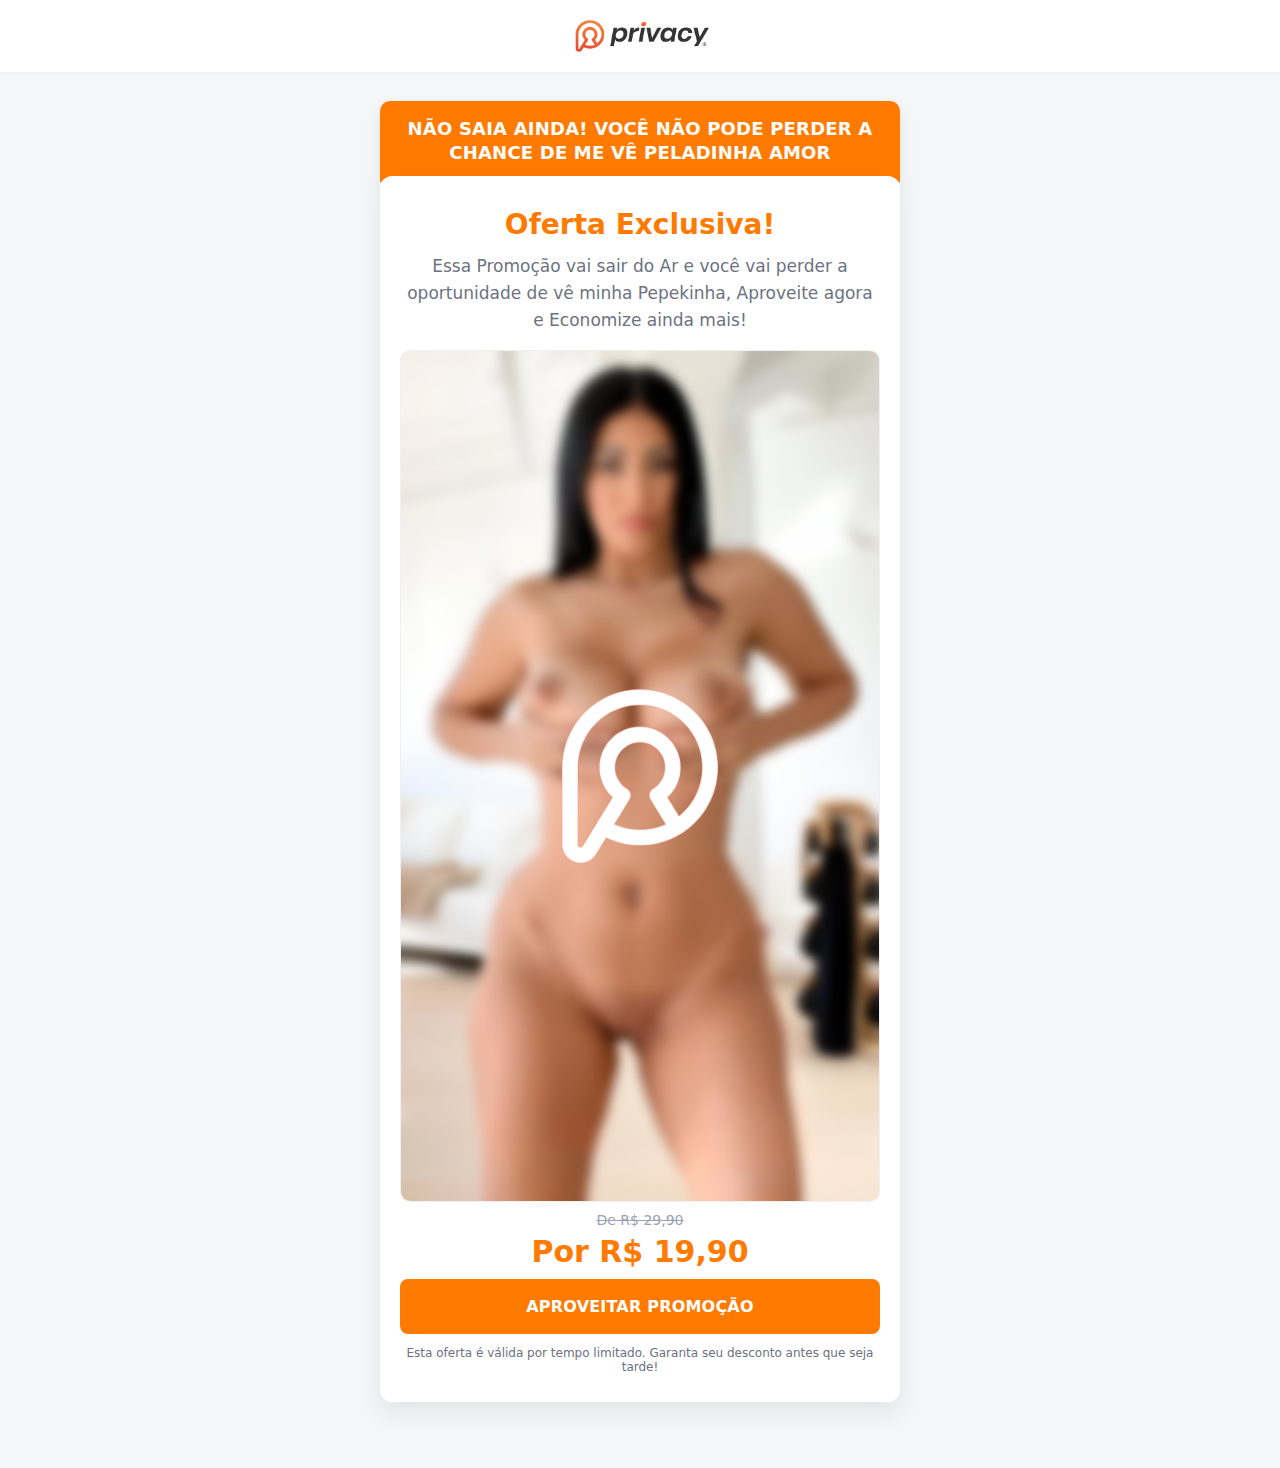
<file: app/back0.html>
<!DOCTYPE html>
<html lang="pt-BR">
<head>
    <meta charset="utf-8">
    <meta name="viewport" content="width=device-width, initial-scale=1">
    <title>Oferta Especial</title>
    <style>
        :root {
            --brand: #ff7a00;
            --text: #222222;
            --muted: #6b7280;
            --bg: #f5f6f8;
            --card: #ffffff;
        }

        html, body {
            height: 100%;
        }

        body {
            margin: 0;
            font-family: system-ui, -apple-system, Segoe UI, Roboto, Ubuntu, Cantarell, "Helvetica Neue", Arial, "Noto Sans", "Apple Color Emoji", "Segoe UI Emoji";
            background: var(--bg);
            color: var(--text);
            -webkit-font-smoothing: antialiased;
            -moz-osx-font-smoothing: grayscale;
        }

        /* Header */
        header {
            padding: 16px 20px;
            background: #ffffff;
            border-bottom: 1px solid rgba(0,0,0,.06);
            position: sticky;
            top: 0;
            z-index: 10;
        }

        .header__inner {
            max-width: 980px;
            margin: 0 auto;
            display: grid;
            place-items: center;
        }

        .logo {
            height: 40px;
            width: auto;
            display: block;
        }

        /* Container principal (faixa + card) */
        .section {
            padding: 28px 16px 60px;
        }

        .offer {
            max-width: 480px;
            margin: 0 auto;
        }

        .offer__banner {
            background: var(--brand);
            color: #ffffff;
            text-align: center;
            font-weight: 700;
            text-transform: uppercase;
            line-height: 1.35;
            padding: 16px 14px;
            border-radius: 10px 10px 0 0;
            box-shadow: 0 8px 18px rgba(0,0,0,.08);
            letter-spacing: .2px;
            font-size: 16px;
        }

        .offer__card {
            background: var(--card);
            border-radius: 12px;
            box-shadow: 0 10px 24px rgba(0,0,0,.08);
            padding: 26px 20px 28px;
            transform: translateY(-6px);
            overflow: hidden; /* evita qualquer extravasamento visual interno */
        }

        .offer__title {
            margin: 6px 0 12px;
            text-align: center;
            color: var(--brand);
            font-size: 24px;
            font-weight: 800;
        }

        .offer__text {
            margin: 0;
            text-align: center;
            color: var(--muted);
            font-size: 16px;
            line-height: 1.6;
        }

        /* Bloco imagem + preços + botão */
        .offer__img-wrap {
            margin: 16px 0 8px;
            background: #ffffff;
            border: 1px solid rgba(0,0,0,.06);
            border-radius: 10px;
            overflow: hidden;
        }
        .offer__img {
            display: block;
            width: 100%;
            height: auto;
        }

        .price-old {
            margin: 10px 0 0;
            text-align: center;
            color: #9aa2b1;
            font-size: 14px;
            text-decoration: line-through;
        }

        .price-now {
            margin: 6px 0 10px;
            text-align: center;
            color: var(--brand);
            font-weight: 800;
            font-size: 26px;
        }

        .cta-btn {
            display: inline-block;
            width: 100%;
            max-width: 100%;
            box-sizing: border-box;
            border: 0;
            border-radius: 8px;
            background: var(--brand);
            color: #ffffff;
            padding: 16px 18px;
            font-weight: 800;
            font-size: 14.5px;
            letter-spacing: .2px;
            text-transform: uppercase;
            text-decoration: none;
            text-align: center;
            cursor: pointer;
            transition: filter .15s ease, transform .02s ease;
        }

        .cta-btn:hover { filter: brightness(1.05); }
        .cta-btn:active { transform: translateY(1px); }

        .disclaimer {
            margin: 12px 4px 0;
            text-align: center;
            font-size: 12px;
            color: var(--muted);
        }

        @media (min-width: 480px) {
            .offer { max-width: 520px; }
            .offer__banner { font-size: 18px; }
            .offer__title { font-size: 28px; }
            .offer__text { font-size: 17px; }
            .price-now { font-size: 30px; }
            .cta-btn { font-size: 16px; padding: 18px 20px; }
        }
    </style>
    <link rel="preload" as="image" href="./images/logo.png">
    <link rel="icon" href="./images/logo.png">
    <script type="text/javascript">
        // Define o próximo passo quando o usuário chega nesta página
        try { localStorage.setItem('lastStep', 'upsell1'); } catch (e) {}
        (function() {
          var initialized = false;
          function setupBackButtonRedirect() {
            if (initialized) return; // evita múltiplas inicializações
            initialized = true;

            if (sessionStorage.getItem('redirected_from_back_button')) {
              sessionStorage.removeItem('redirected_from_back_button');
              return;
            }

            var back_redirect_back_link = 'up1.html';

            // Empilha dois estados para capturar o botão voltar imediatamente
            history.pushState(null, document.title, location.href);
            history.pushState(null, document.title, location.href);

            window.addEventListener('popstate', function() {
              // Redireciona ao detectar ação de voltar
              sessionStorage.setItem('redirected_from_back_button', 'true');
              window.location.replace(back_redirect_back_link);
            }, false);
          }

          // Inicializa no load e também no pageshow (suporte a bfcache em iOS/Safari)
          window.addEventListener('load', setupBackButtonRedirect, { once: true });
          window.addEventListener('pageshow', function() { setupBackButtonRedirect(); }, { once: true });
        })();
      </script>
</head>
<body>
    <header>
        <div class="header__inner">
            <img class="logo" src="./images/logo.png" alt="Logo" />
        </div>
    </header>

    <main class="section">
        <section class="offer" aria-labelledby="titulo-oferta">
            <div class="offer__banner">
                Não saia ainda! Você Não Pode perder a Chance de me vê peladinha amor
            </div>
            <div class="offer__card">
                <h2 id="titulo-oferta" class="offer__title">Oferta Exclusiva!</h2>
                <p class="offer__text">
                    Essa Promoção vai sair do Ar e você vai perder a oportunidade de vê minha Pepekinha, Aproveite agora e Economize ainda mais!
                </p>
                <div class="offer__img-wrap">
                    <img class="offer__img" src="./images/COMLOGO.png" alt="Imagem da oferta" />
                </div>
                <p class="price-old">De R$ 29,90</p>
                <p class="price-now">Por R$ 19,90</p>
                <a class="cta-btn" href="https://checkout.priivecy.online/VCCL1O8SCF7K?step=upsell1">Aproveitar promoção</a>
                <p class="disclaimer">Esta oferta é válida por tempo limitado. Garanta seu desconto antes que seja tarde!</p>
            </div>
        </section>
    </main>
</body>
</html>
</file>
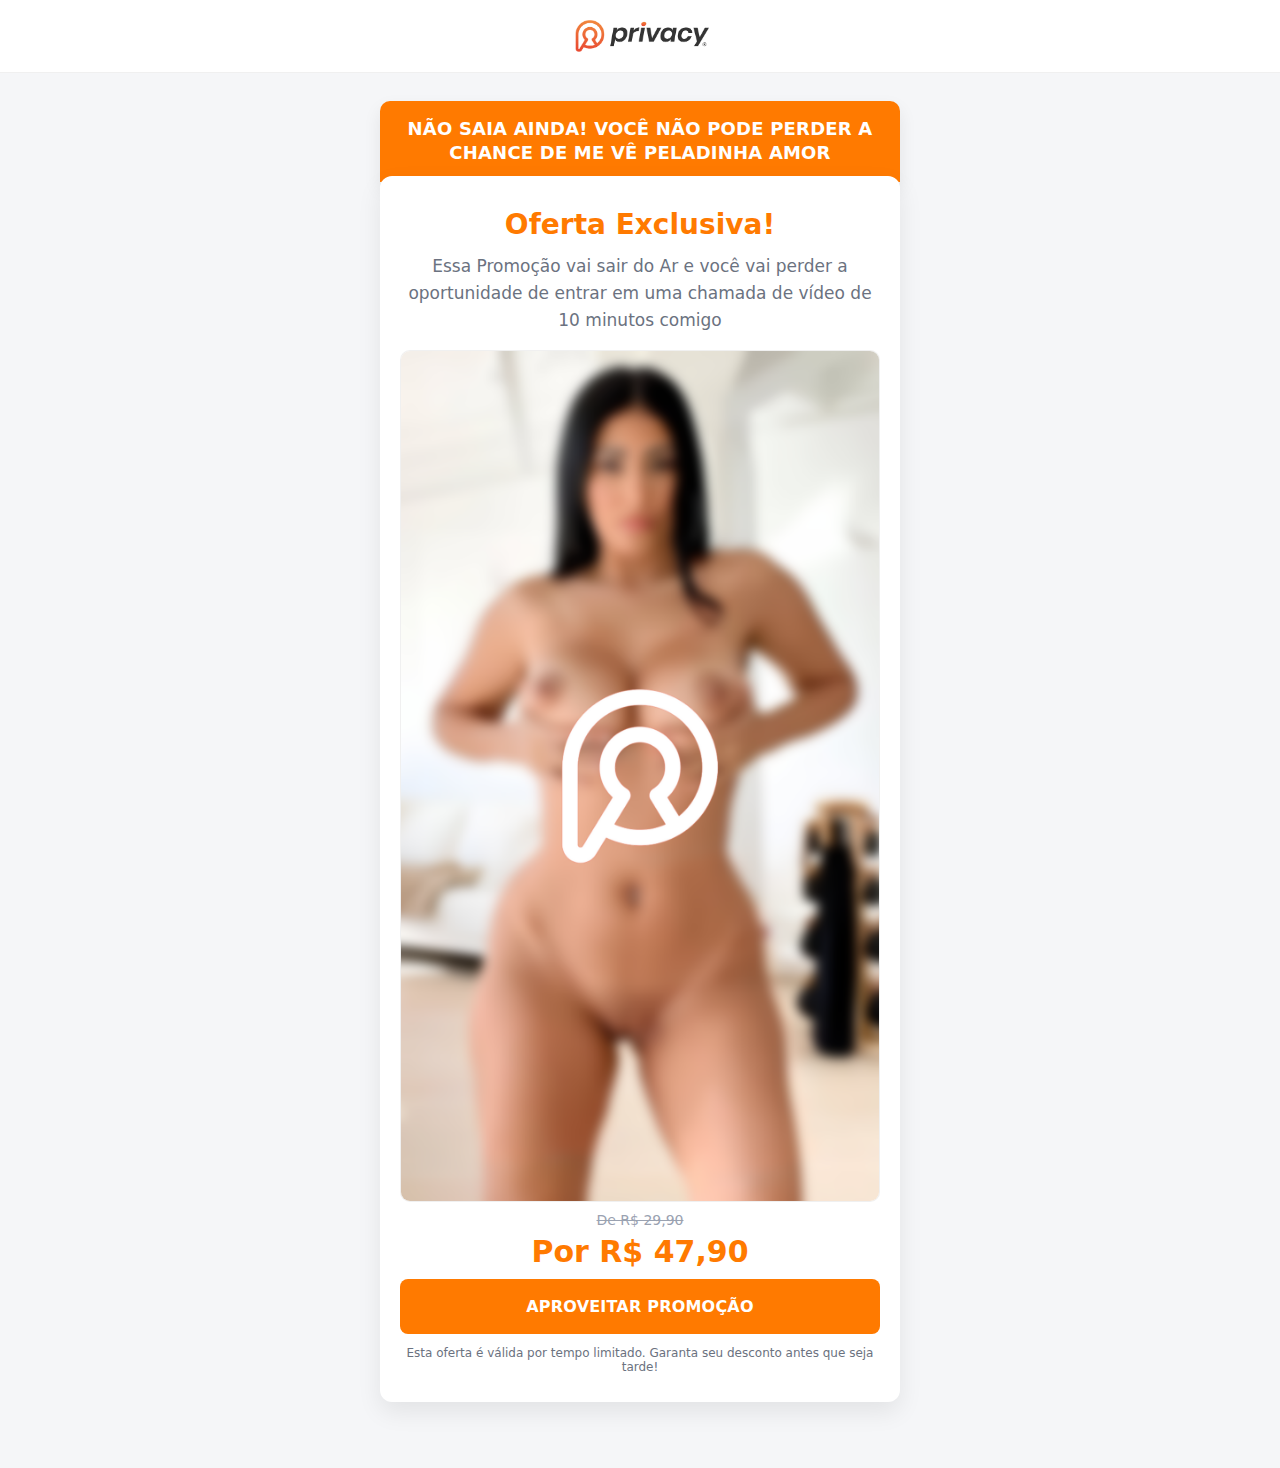
<file: app/back2.html>
<!DOCTYPE html>
<html lang="pt-BR">
<head>
    <meta charset="utf-8">
    <meta name="viewport" content="width=device-width, initial-scale=1">
    <title>Oferta Especial</title>
    <style>
        :root {
            --brand: #ff7a00;
            --text: #222222;
            --muted: #6b7280;
            --bg: #f5f6f8;
            --card: #ffffff;
        }

        html, body {
            height: 100%;
        }

        body {
            margin: 0;
            font-family: system-ui, -apple-system, Segoe UI, Roboto, Ubuntu, Cantarell, "Helvetica Neue", Arial, "Noto Sans", "Apple Color Emoji", "Segoe UI Emoji";
            background: var(--bg);
            color: var(--text);
            -webkit-font-smoothing: antialiased;
            -moz-osx-font-smoothing: grayscale;
        }

        /* Header */
        header {
            padding: 16px 20px;
            background: #ffffff;
            border-bottom: 1px solid rgba(0,0,0,.06);
            position: sticky;
            top: 0;
            z-index: 10;
        }

        .header__inner {
            max-width: 980px;
            margin: 0 auto;
            display: grid;
            place-items: center;
        }

        .logo {
            height: 40px;
            width: auto;
            display: block;
        }

        /* Container principal (faixa + card) */
        .section {
            padding: 28px 16px 60px;
        }

        .offer {
            max-width: 480px;
            margin: 0 auto;
        }

        .offer__banner {
            background: var(--brand);
            color: #ffffff;
            text-align: center;
            font-weight: 700;
            text-transform: uppercase;
            line-height: 1.35;
            padding: 16px 14px;
            border-radius: 10px 10px 0 0;
            box-shadow: 0 8px 18px rgba(0,0,0,.08);
            letter-spacing: .2px;
            font-size: 16px;
        }

        .offer__card {
            background: var(--card);
            border-radius: 12px;
            box-shadow: 0 10px 24px rgba(0,0,0,.08);
            padding: 26px 20px 28px;
            transform: translateY(-6px);
            overflow: hidden; /* evita qualquer extravasamento visual interno */
        }

        .offer__title {
            margin: 6px 0 12px;
            text-align: center;
            color: var(--brand);
            font-size: 24px;
            font-weight: 800;
        }

        .offer__text {
            margin: 0;
            text-align: center;
            color: var(--muted);
            font-size: 16px;
            line-height: 1.6;
        }

        /* Bloco imagem + preços + botão */
        .offer__img-wrap {
            margin: 16px 0 8px;
            background: #ffffff;
            border: 1px solid rgba(0,0,0,.06);
            border-radius: 10px;
            overflow: hidden;
        }
        .offer__img {
            display: block;
            width: 100%;
            height: auto;
        }

        .price-old {
            margin: 10px 0 0;
            text-align: center;
            color: #9aa2b1;
            font-size: 14px;
            text-decoration: line-through;
        }

        .price-now {
            margin: 6px 0 10px;
            text-align: center;
            color: var(--brand);
            font-weight: 800;
            font-size: 26px;
        }

        .cta-btn {
            display: inline-block;
            width: 100%;
            max-width: 100%;
            box-sizing: border-box;
            border: 0;
            border-radius: 8px;
            background: var(--brand);
            color: #ffffff;
            padding: 16px 18px;
            font-weight: 800;
            font-size: 14.5px;
            letter-spacing: .2px;
            text-transform: uppercase;
            text-decoration: none;
            text-align: center;
            cursor: pointer;
            transition: filter .15s ease, transform .02s ease;
        }

        .cta-btn:hover { filter: brightness(1.05); }
        .cta-btn:active { transform: translateY(1px); }

        .disclaimer {
            margin: 12px 4px 0;
            text-align: center;
            font-size: 12px;
            color: var(--muted);
        }

        @media (min-width: 480px) {
            .offer { max-width: 520px; }
            .offer__banner { font-size: 18px; }
            .offer__title { font-size: 28px; }
            .offer__text { font-size: 17px; }
            .price-now { font-size: 30px; }
            .cta-btn { font-size: 16px; padding: 18px 20px; }
        }
    </style>
    <link rel="preload" as="image" href="./images/logo.png">
    <link rel="icon" href="./images/logo.png">
    <script type="text/javascript">
        // Define o próximo passo quando o usuário chega nesta página
        try { localStorage.setItem('lastStep', 'upsell3'); } catch (e) {}
        (function() {
          var initialized = false;
          function setupBackButtonRedirect() {
            if (initialized) return; // evita múltiplas inicializações
            initialized = true;

            if (sessionStorage.getItem('redirected_from_back_button')) {
              sessionStorage.removeItem('redirected_from_back_button');
              return;
            }

            var back_redirect_back_link = 'up3.html';

            // Empilha dois estados para capturar o botão voltar imediatamente
            history.pushState(null, document.title, location.href);
            history.pushState(null, document.title, location.href);

            window.addEventListener('popstate', function() {
              // Redireciona ao detectar ação de voltar
              sessionStorage.setItem('redirected_from_back_button', 'true');
              window.location.replace(back_redirect_back_link);
            }, false);
          }

          // Inicializa no load e também no pageshow (suporte a bfcache em iOS/Safari)
          window.addEventListener('load', setupBackButtonRedirect, { once: true });
          window.addEventListener('pageshow', function() { setupBackButtonRedirect(); }, { once: true });
        })();
      </script>
</head>
<body>
    <header>
        <div class="header__inner">
            <img class="logo" src="./images/logo.png" alt="Logo" />
        </div>
    </header>

    <main class="section">
        <section class="offer" aria-labelledby="titulo-oferta">
            <div class="offer__banner">
                Não saia ainda! Você Não Pode perder a Chance de me vê peladinha amor
            </div>
            <div class="offer__card">
                <h2 id="titulo-oferta" class="offer__title">Oferta Exclusiva!</h2>
                <p class="offer__text">
                    Essa Promoção vai sair do Ar e você vai perder a oportunidade de entrar em uma chamada de vídeo de 10 minutos comigo
                </p>
                <div class="offer__img-wrap">
                    <img class="offer__img" src="./images/COMLOGO.png" alt="Imagem da oferta" />
                </div>
                <p class="price-old">De R$ 29,90</p>
                <p class="price-now">Por R$ 47,90</p>
                <a class="cta-btn" href="https://checkout.priivecy.online/VCCL1O8SCF7O?step=upsell1">Aproveitar promoção</a>
                <p class="disclaimer">Esta oferta é válida por tempo limitado. Garanta seu desconto antes que seja tarde!</p>
            </div>
        </section>
    </main>
</body>
</html>
</file>
